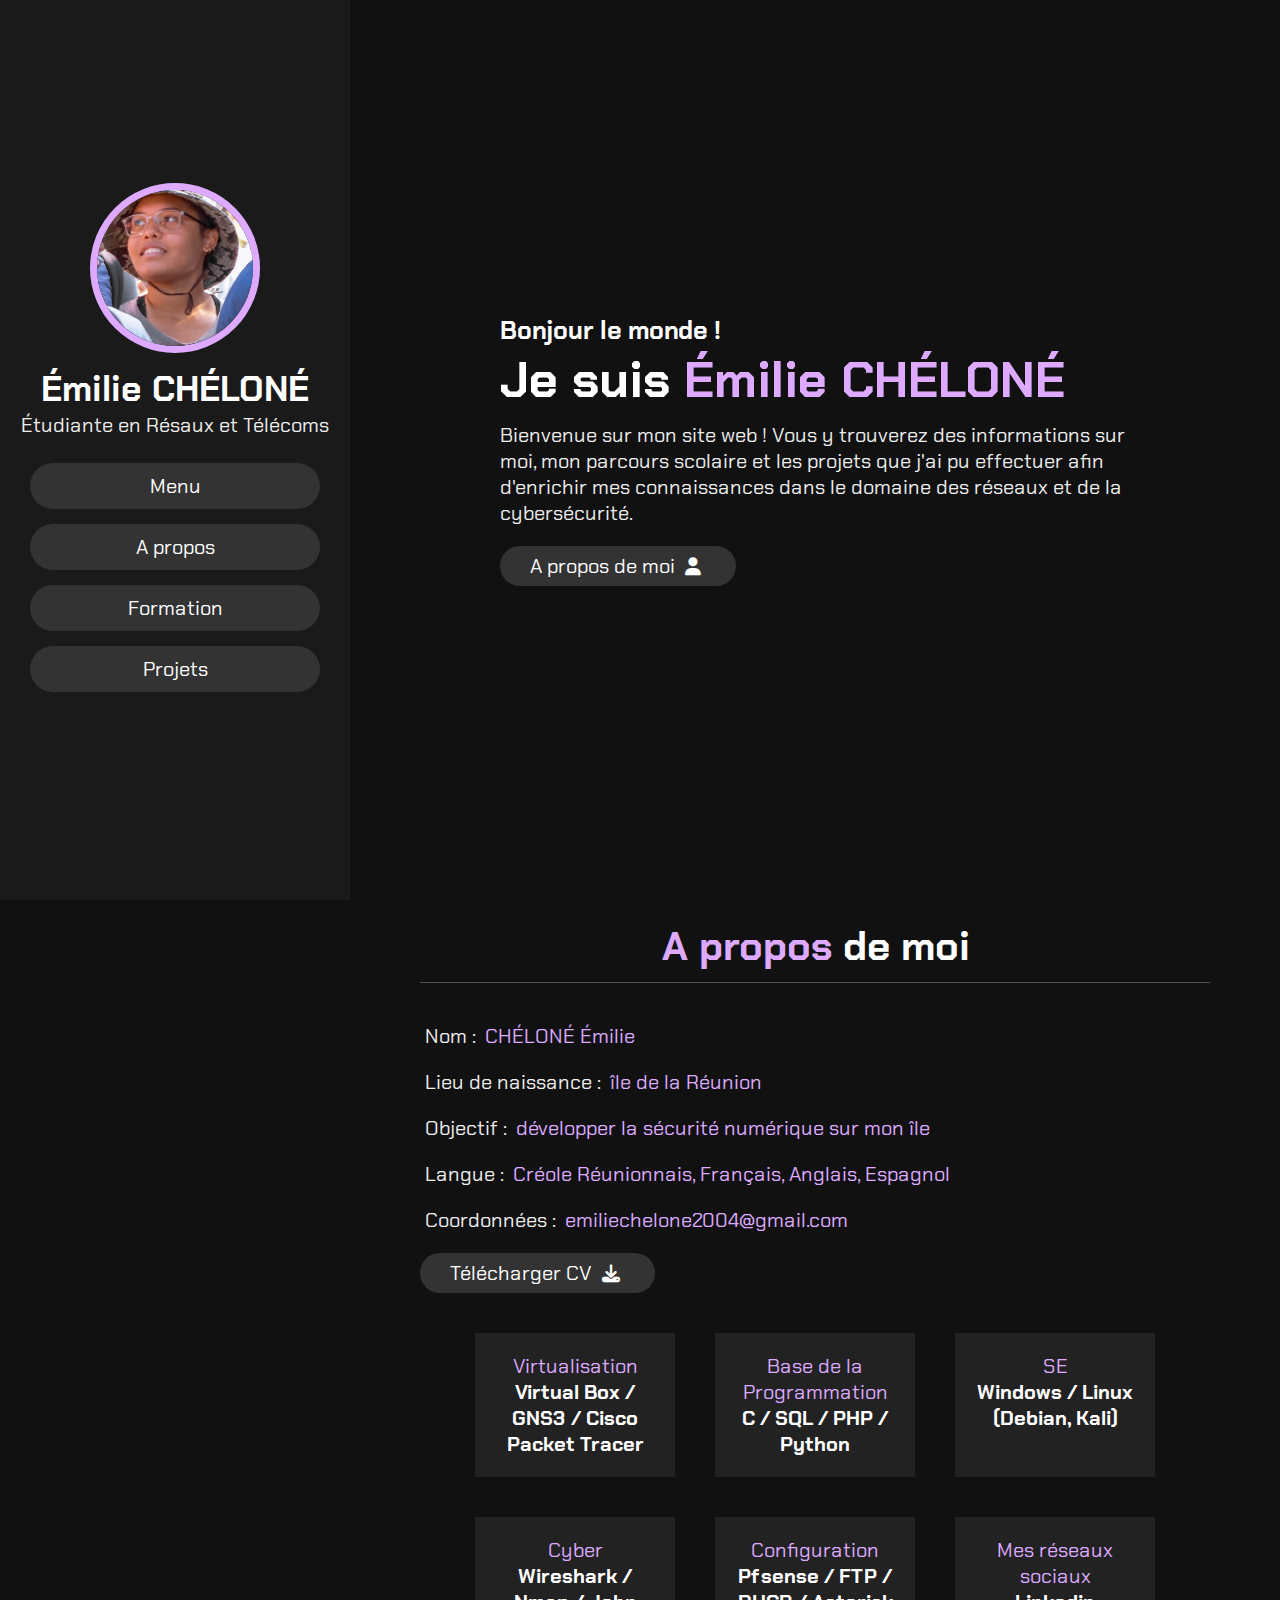
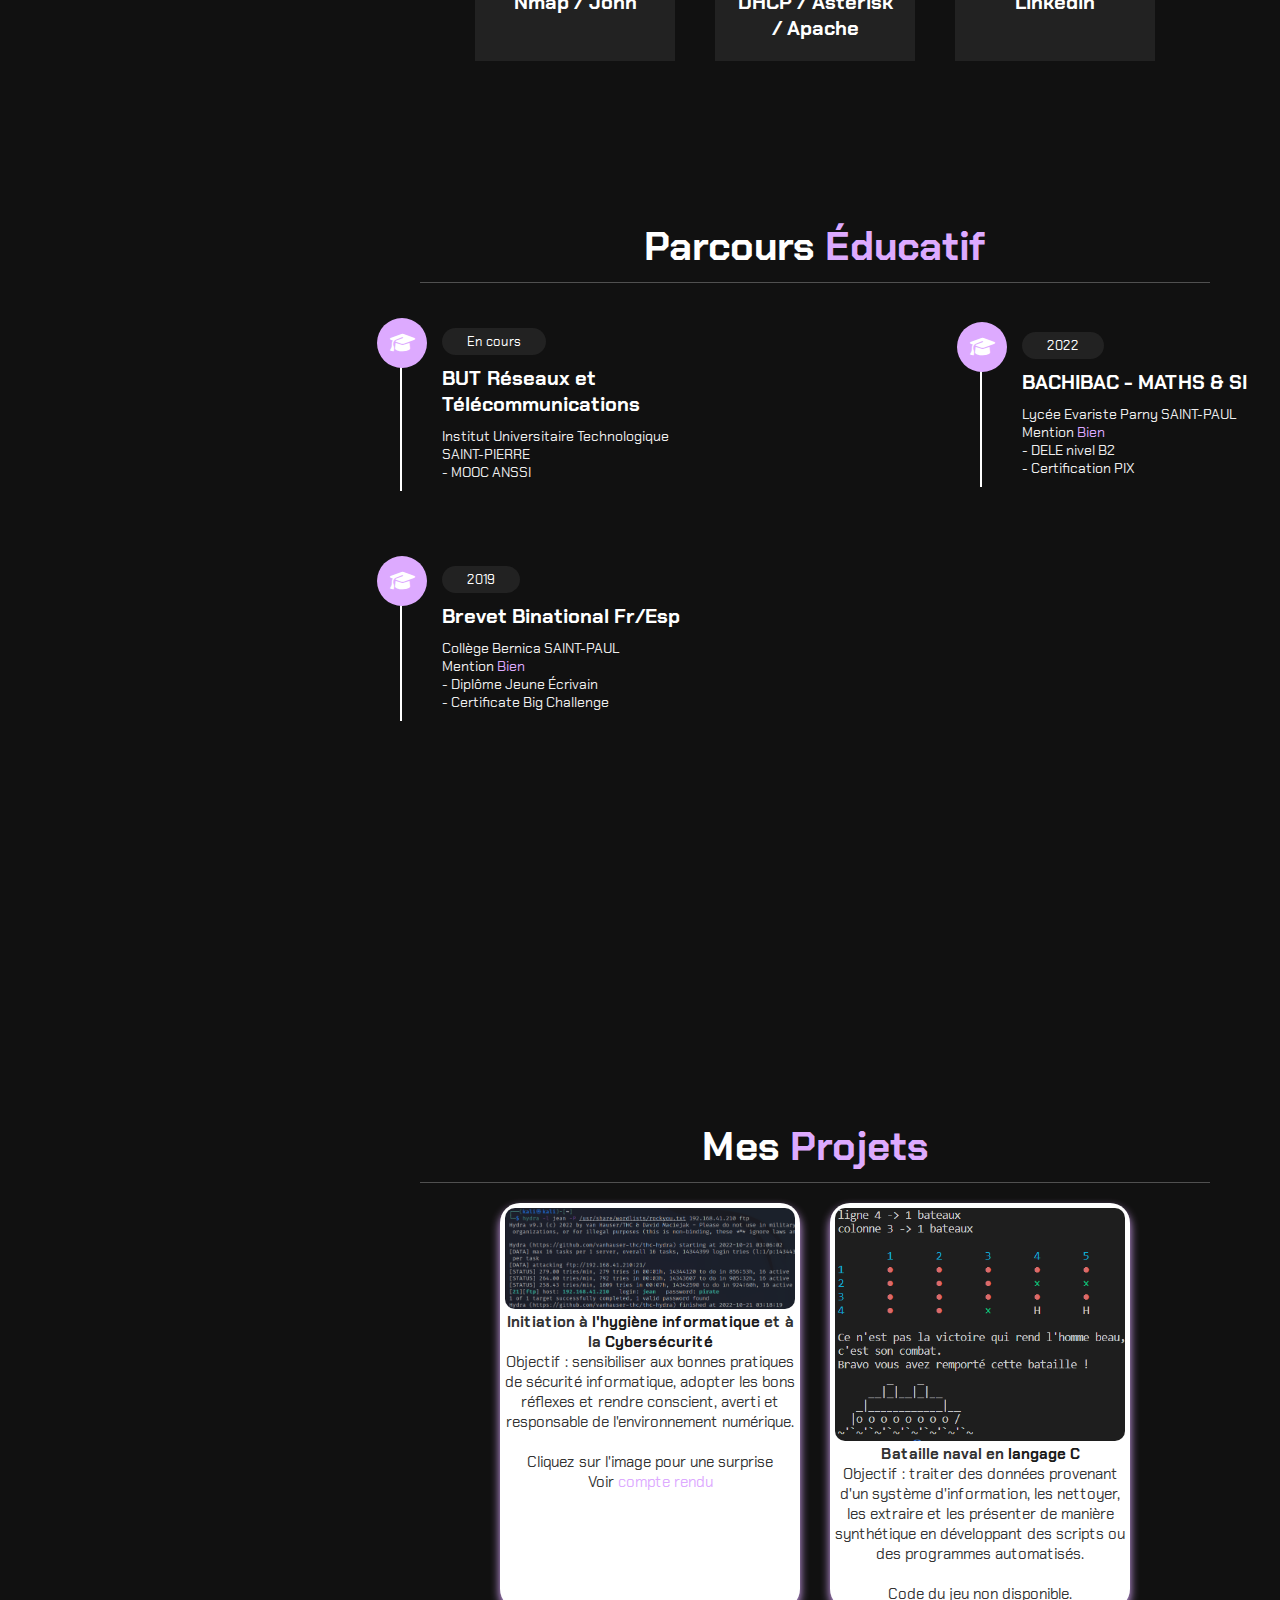
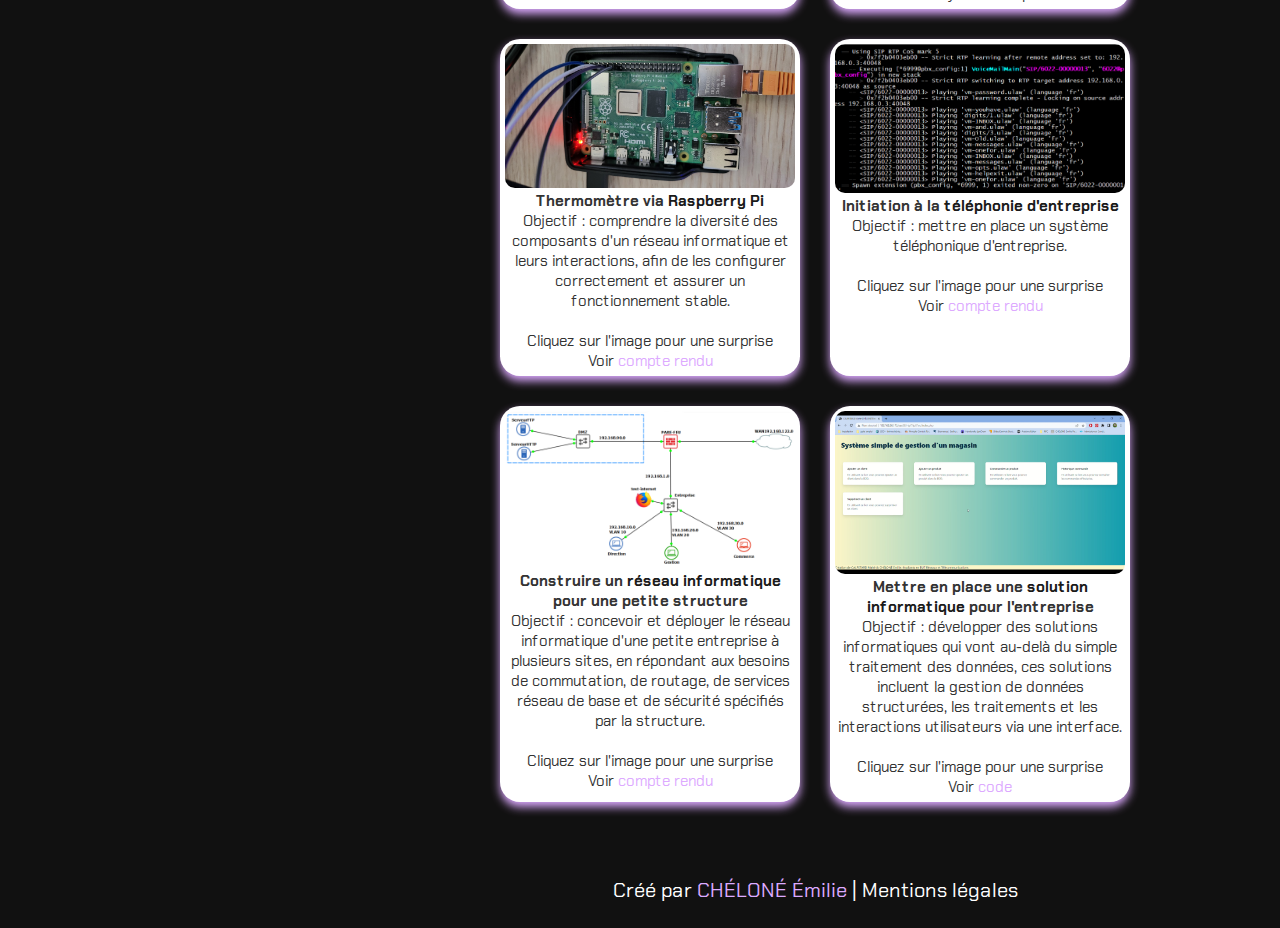
<file: chelone_emilie_awesome-main/index.html>
<!DOCTYPE html>
    <html lang="fr">
    <head>
        <meta charset="UTF-8">
        <meta http-equiv="X-UA-Compatible" content="IE=edge">
        <meta name="viewport" content="width=device-width, initial-scale=1.0">

        <title>CHÉLONÉ Émilie</title>
                
        <!-- feuilles de css -->
        <link rel="stylesheet" href="css/index.css">

        <!-- font awesome cdn link -->
        <link rel="stylesheet" href="https://cdnjs.cloudflare.com/ajax/libs/font-awesome/6.4.0/css/all.min.css">

        <!-- favicon logo -->
        <link rel="apple-touch-icon" sizes="180x180" href="image/favicon_io/apple-touch-icon.png">
        <link rel="icon" type="image/png" sizes="32x32" href="image/favicon_io/favicon-32x32.png">
        <link rel="icon" type="image/png" sizes="16x16" href="image/favicon_io/favicon-16x16.png">
        <link rel="manifest" href="site.webmanifest">
    </head>

    <body>
        <!-- entete -->
        <header class="header">
            <div class="user">
                <img src="image/moi1.jpeg" alt="">
                <h3 class="name">Émilie CHÉLONÉ</h3>
                <p class="post">Étudiante en Résaux et Télécoms</p>
            </div>

            <nav class="navbar">
                <ul>
                    <li><a href="#home">Menu</a></li>
                    <li><a href="#about">A propos</a></li>
                    <li><a href="#education">Formation</a></li>
                    <li><a href="#portfolio">Projets</a></li>
                </ul>
            </nav>
            
        </header>

        <div id="menu" class="fas fa-bars"></div>

        <!-- section home -->
        <section class="home" id="home">
            <h3>Bonjour le monde !</h3>
            <h1>Je suis <span>Émilie CHÉLONÉ</span></h1>
            <p>Bienvenue sur mon site web ! Vous y trouverez des informations sur moi, mon parcours scolaire et les projets que j'ai pu effectuer
                afin d'enrichir mes connaissances dans le domaine des réseaux et de la cybersécurité.
            </p>
            <a href="#about"><button class="btn">A propos de moi <i class="fas fa-user"></i></button></a>
        </section>

        <!-- section about -->
        <section class="about" id="about">
            <h1 class="heading"><span>A propos</span> de moi</h1>
            <div class="row">

                <div class="info">
                    <h3><span>Nom : </span>CHÉLONÉ Émilie</h3>
                    <h3><span>Lieu de naissance : </span>île de la Réunion</h3>
                    <h3><span>Objectif : </span>développer la sécurité numérique sur mon île</h3>
                    <h3><span>Langue : </span>Créole Réunionnais, Français, Anglais, Espagnol</h3>
                    <h3><span>Coordonnées : </span>emiliechelone2004@gmail.com</h3>
                    <a href="CV_emilie _chelone.pdf"><button class="btn">Télécharger CV <i class="fas fa-download"></i></button></a>
                </div>


                <div class="counter">

                    <div class="box">
                        <span>Virtualisation</span>
                        <h2>Virtual Box / GNS3 / Cisco Packet Tracer</h2>
                    </div>

                    <div class="box">
                        <span>Base de la Programmation</span>
                        <h2>C / SQL / PHP / Python</h2>
                    </div>

                    <div class="box">
                        <span>SE</span>
                        <h2>Windows / Linux (Debian, Kali)</h2>
                    </div>

                    <div class="box">
                        <span>Cyber</span>
                        <h2>Wireshark / Nmap / John</h2>
                    </div>

                    <div class="box">
                        <span>Configuration</span>
                        <h2>Pfsense / FTP / DHCP / Asterisk / Apache</h2>
                    </div>

                    <div class="box">
                        <span>Mes réseaux sociaux</span>
                        <h2><a href="https://www.linkedin.com/in/%C3%A9milie-c-56196a265?lipi=urn%3Ali%3Apage%3Ad_flagship3_profile_view_base_contact_details%3BAoNQKAZpTECjDjfptsGFfw%3D%3D" target="_blank" rel="">Linkedin</a></h2>
                    </div>
                     
                </div>

            </div>
        </section>

        <!-- section education -->
        <section class="education" id="education">
            <h1 class="heading">Parcours <span>Éducatif</span></h1>

            <div class="box-container">

                <div class="box">
                    <i class="fas fa-graduation-cap"></i>
                    <span>En cours</span>
                    <h3>BUT Réseaux et Télécommunications</h3>
                    <p>Institut Universitaire Technologique SAINT-PIERRE
                    <br>- MOOC ANSSI
                    </p>
                </div>

                <div class="box">
                    <i class="fas fa-graduation-cap"></i>
                    <span>2022</span>
                    <h3>BACHIBAC - MATHS & SI</h3>
                    <p>Lycée Evariste Parny SAINT-PAUL
                    <br>Mention <span2>Bien</span2>
                    <br>- DELE nivel B2
                    <br>- Certification PIX
                    </p>
                </div>

                <div class="box">
                    <i class="fas fa-graduation-cap"></i>
                    <span>2019</span>
                    <h3>Brevet Binational Fr/Esp</h3>
                    <p>Collège Bernica SAINT-PAUL
                    <br>Mention <span2>Bien</span2>
                    <br>- Diplôme Jeune Écrivain
                    <br>- Certificate Big Challenge
                    </p>
                </div>

            </div>

        </section>

        <!-- portfolio-->
        <section class="portfolio" id="portfolio">
            <h1 class="heading">Mes <span>Projets</span></h1>

            <div class="box-container">

                <div class="box" data-name="p-1">
                    <a href="projet/SAE101_PROJET.pdf" target="_blank"><img src="image/projet/cyber1.png" alt=""></a>
                    <h3>Initiation à <span>l'hygiène informatique</span> et à la <span>Cybersécurité</span></h3>
                    <div class="CR">Objectif : sensibiliser aux bonnes pratiques de sécurité informatique, adopter les bons réflexes et rendre conscient, 
                        averti et responsable de l'environnement numérique.
                        <br><br>Cliquez sur l'image pour une surprise<br>Voir <a href="projet/SAE101_TP1.pdf">compte rendu</a></div>

                </div>

                <div class="box" data-name="p-2">
                    <img src="image/projet/bn2.png" alt="">
                    <h3>Bataille naval en <span>langage C</span></h3>
                    <div class="CR">Objectif :  traiter des données provenant d'un système d'information, les nettoyer, les extraire 
                        et les présenter de manière synthétique en développant des scripts ou des programmes automatisés.
                        <br><br>Code du jeu non disponible.</div>
                </div>

                <div class="box" data-name="p-3">
                    <a href="projet/SAE102_PROJET.pdf" target="_blank"><img src="image/projet/raspi2.jpg" alt=""></a>
                    <h3>Thermomètre via <span>Raspberry Pi</span></h3>
                    <div class="CR"> Objectif :  comprendre la diversité des composants d'un réseau informatique et leurs interactions,
                         afin de les configurer correctement et assurer un fonctionnement stable.
                         <br><br>Cliquez sur l'image pour une surprise<br>Voir <a href="projet/SAE102_CR.pdf">compte rendu</a></div>
                </div>

                <div class="box" data-name="p-4">
                     <a href="image/projet/asterisk1.mp4" target="_blank"><img src="image/projet/r204.png" alt=""></a>
                    <h3>Initiation à la <span>téléphonie d'entreprise</span></h3>
                    <div class="CR">Objectif : mettre en place un système téléphonique d'entreprise.
                        <br><br>Cliquez sur l'image pour une surprise<br>Voir <a href="projet/R204.pdf">compte rendu</a></div>
                </div>

                <div class="box" data-name="p-5">
                    <a href="projet/SAE201.pdf" target="_blank"><img src="image/projet/sae201.png" alt=""></a>
                    <h3>Construire un <span>réseau informatique</span> pour une petite structure</h3>
                    <div class="CR">Objectif :  concevoir et déployer le réseau informatique d'une petite entreprise à plusieurs sites, 
                        en répondant aux besoins de commutation, de routage, de services réseau de base et de sécurité spécifiés par la structure.
                        <br><br>Cliquez sur l'image pour une surprise<br>Voir <a href="projet/SAE201_CR.pdf">compte rendu</a></div>
                </div>

                <div class="box" data-name="p-6">
                    <a href="https://youtu.be/mlu0PTJ0pQE" target="_blank"><img src="image/projet/sae203.png" alt=""></a>
                    <h3>Mettre en place une <span>solution informatique</span> pour l'entreprise</h3>
                    <div class="CR">Objectif : développer des solutions informatiques qui vont au-delà du simple traitement des données,
                        ces solutions incluent la gestion de données structurées, les traitements et les interactions utilisateurs via une interface.
                        <br><br>Cliquez sur l'image pour une surprise<br>Voir <a href="https://github.com/emiemi04/sae203.git">code</a>
                </div>
            </div>

        </section>

        <!-- scroll to the top-->
        <a href="#" class="top">
            <img src="image/favicon_io/favicon-32x32.png" alt="">
        </a>

        <footer>
            Créé par <span>CHÉLONÉ Émilie</span> | <a href="mentions.html">Mentions légales</a>
        </footer>

        <!-- jquery via cdn -->
        <script src="https://cdnjs.cloudflare.com/ajax/libs/jquery/3.7.0/jquery.min.js"></script>

        <!-- feuille de js -->
        <script src="main.js"></script>
    </body>
</html>
</file>
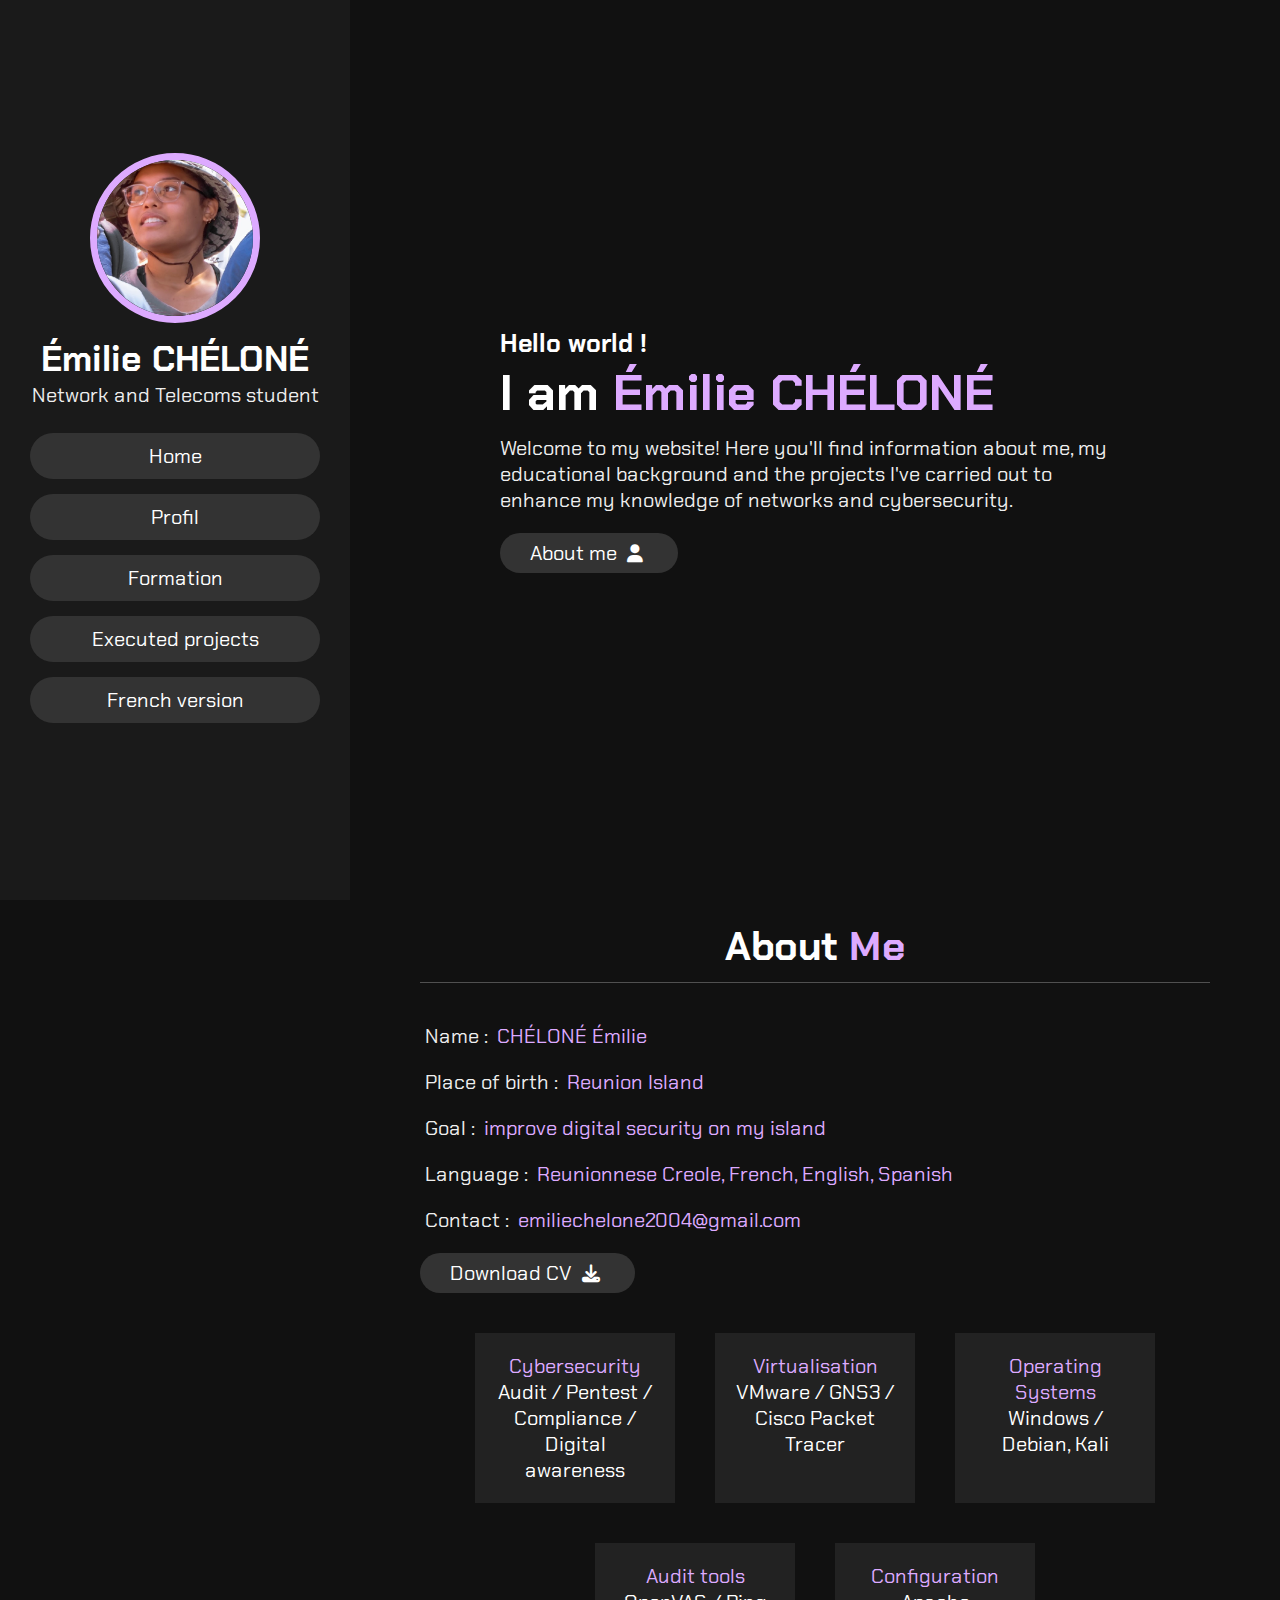
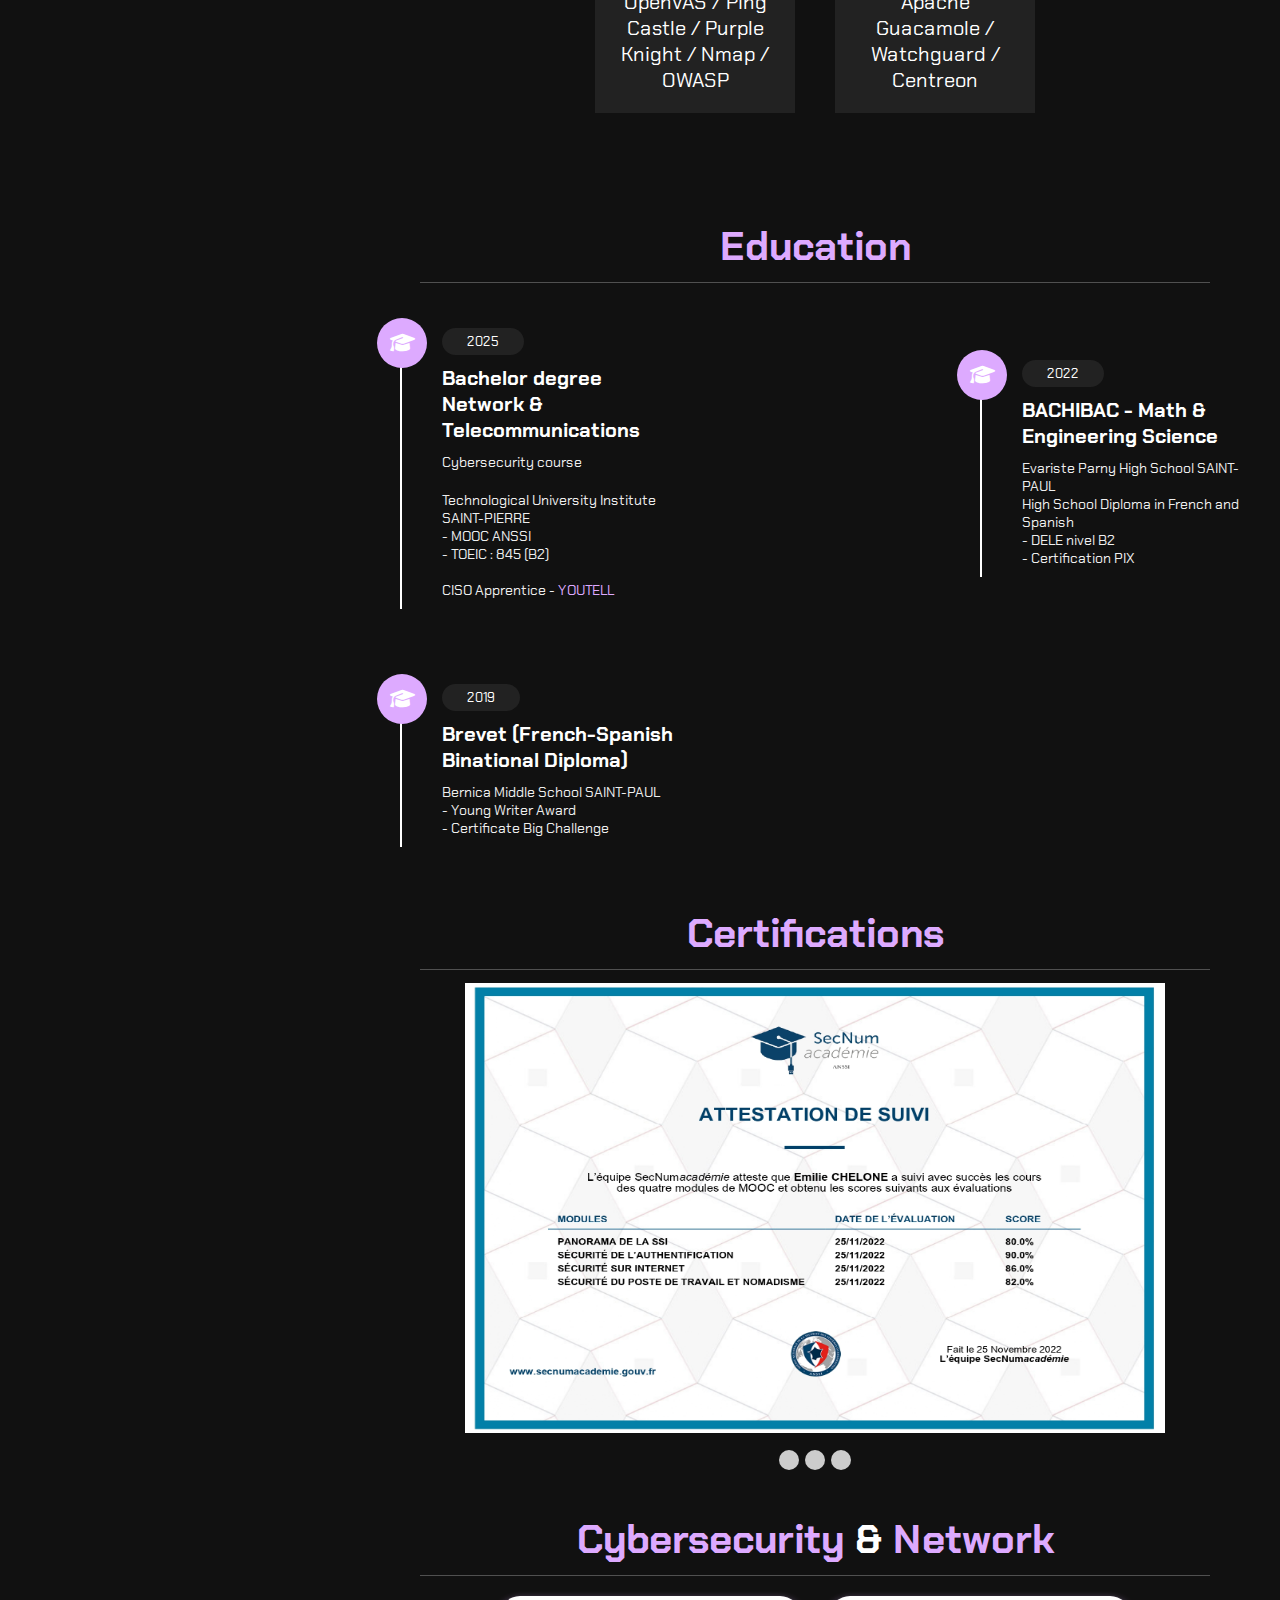
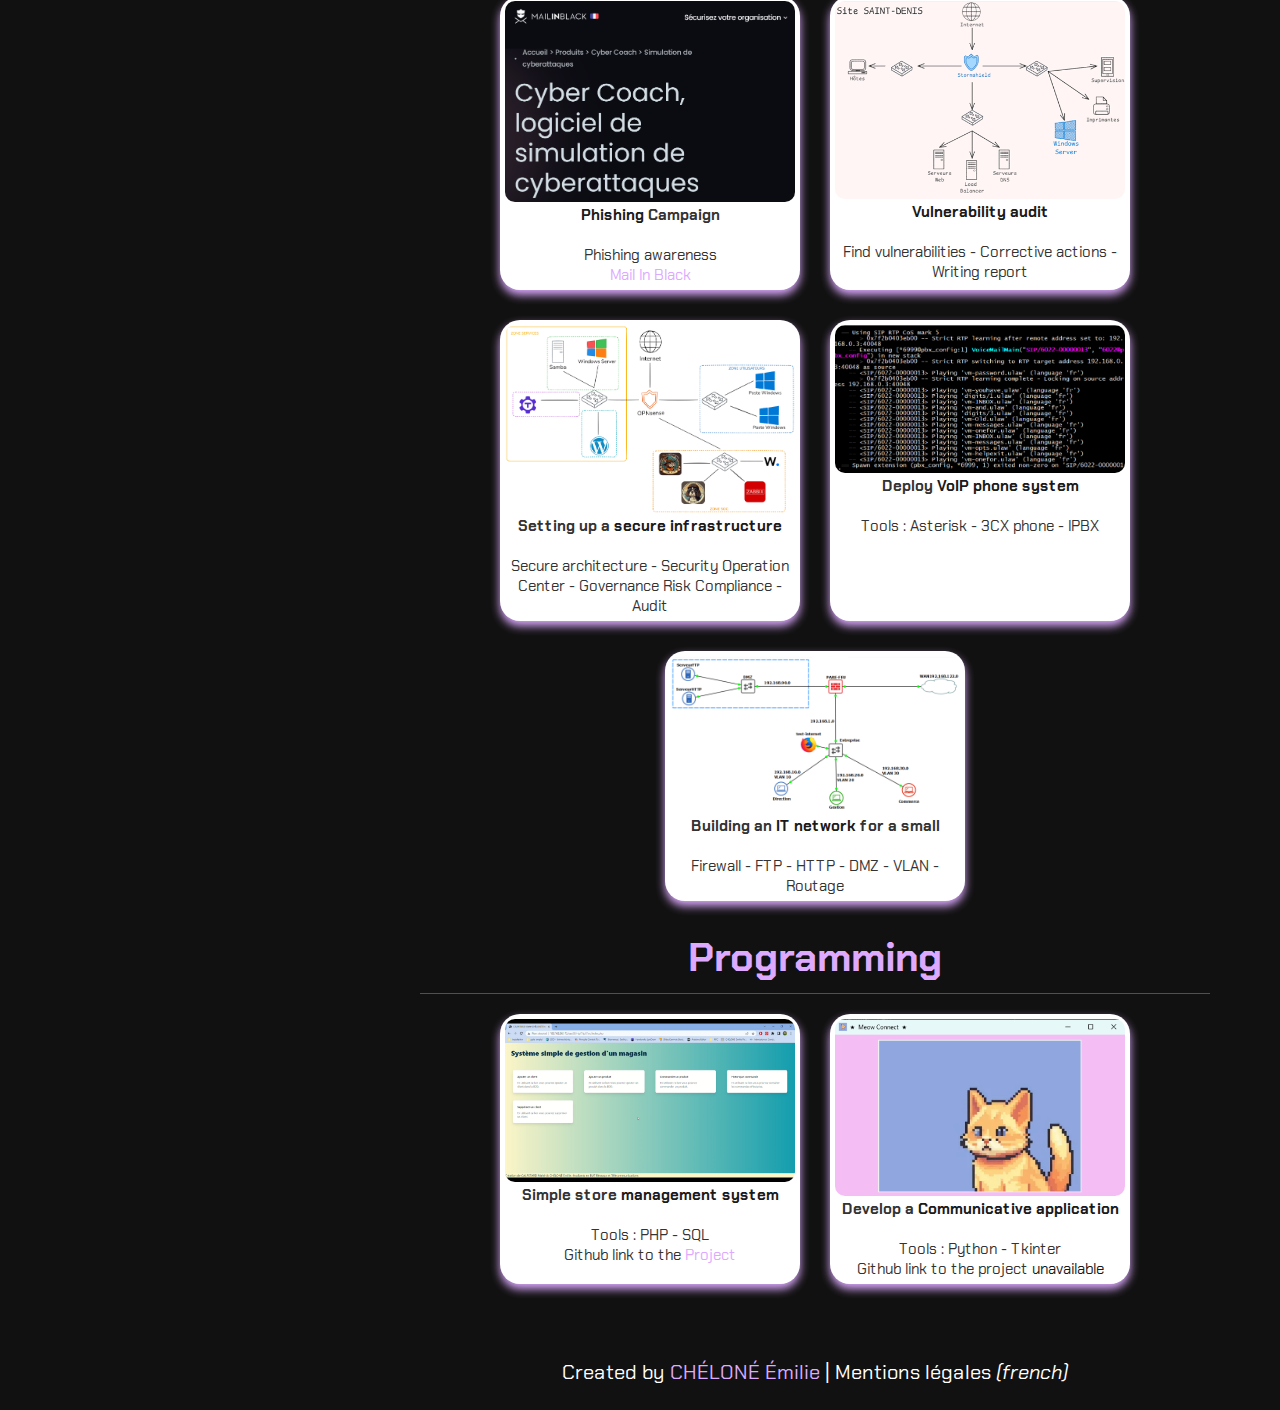
<file: index_eng.html>
<!DOCTYPE html>
    <html lang="fr">
    <head>
        <meta charset="UTF-8">
        <meta http-equiv="X-UA-Compatible" content="IE=edge">
        <meta name="viewport" content="width=device-width, initial-scale=1.0">

        <title>CHÉLONÉ Émilie</title>
                
        <!-- feuilles de css -->
        <link id="theme-style" rel="stylesheet" href="css/index.css">

        <!-- font awesome cdn link -->
        <link rel="stylesheet" href="https://cdnjs.cloudflare.com/ajax/libs/font-awesome/6.4.0/css/all.min.css">

        <!-- favicon logo -->
        <link rel="apple-touch-icon" sizes="180x180" href="image/favicon_io/apple-touch-icon.png">
        <link rel="icon" type="image/png" sizes="32x32" href="image/favicon_io/favicon-32x32.png">
        <link rel="icon" type="image/png" sizes="16x16" href="image/favicon_io/favicon-16x16.png">
        <link rel="manifest" href="site.webmanifest">
    </head>

    <body>
        <!-- entete -->
        <header class="header">
            <div class="user">
                <img src="image/moi1.jpeg" alt="">
                <h3 class="name">Émilie CHÉLONÉ</h3>
                <p class="post">Network and Telecoms student</p>
            </div>

            <nav class="navbar">
                <ul>
                    <li><a href="#home">Home</a></li>
                    <li><a href="#about">Profil</a></li>
                    <li><a href="#education">Formation</a></li>
                    <li><a href="#portfolio">Executed projects</a></li>
                    <li><a href="index.html">French version</a></li>
                </ul>
            </nav>
            
        </header>

        <div id="menu" class="fas fa-bars"></div>

        <!-- section home -->
        <section class="home" id="home">
            <h3>Hello world !</h3>
            <h1>I am <span>Émilie CHÉLONÉ</span></h1>
            <p>Welcome to my website! Here you'll find information about me, my educational background and the projects I've carried out 
                to enhance my knowledge of networks and cybersecurity.
            </p>
            <a href="#about"><button class="btn">About me <i class="fas fa-user"></i></button></a>
        </section>

        <!-- section about -->
        <section class="about" id="about">
            <h1 class="heading">About <span>Me</span></h1>
            <div class="row">

                <div class="info">
                    <h3><span>Name : </span>CHÉLONÉ Émilie</h3>
                    <h3><span>Place of birth : </span>Reunion Island </h3>
                    <h3><span>Goal : </span>improve digital security on my island</h3>
                    <h3><span>Language : </span>Reunionnese Creole, French, English, Spanish</h3>
                    <h3><span>Contact : </span>emiliechelone2004@gmail.com</h3>
                    <a href="CV_chelone_emilie_eng.pdf" target="_blank"><button class="btn">Download CV <i class="fas fa-download"></i></button></a>
                </div>


                <div class="counter">

                    <div class="box">
                        <span>Cybersecurity</span>
                        <p>Audit / Pentest / Compliance / Digital awareness
                    </div>

                    <div class="box">
                        <span>Virtualisation</span>
                        <p>VMware / GNS3 / Cisco Packet Tracer
                    </div>

                    <div class="box">
                        <span>Operating Systems</span>
                        <p>Windows / Debian, Kali
                    </div>

                    <div class="box">
                        <span>Audit tools</span>
                        <p>OpenVAS / Ping Castle / Purple Knight / Nmap / OWASP
                    </div>

                    <div class="box">
                        <span>Configuration</span>
                        <p>Apache Guacamole / Watchguard / Centreon
                    </div>
                </div>

            </div>
        </section>

        <!-- section education -->
        <section class="education" id="education">
            <h1 class="heading"><span>Education</span></h1>

            <div class="box-container">

                <div class="box">
                    <i class="fas fa-graduation-cap"></i>
                    <span>2025</span>
                    <h3>Bachelor degree Network & Telecommunications</h3>
                    <p>Cybersecurity course</p>
                    <p>Technological University Institute SAINT-PIERRE
                    <br>- MOOC ANSSI
                    <br>- TOEIC : 845 (B2)
                    <br>
                    <br>CISO Apprentice - <a href="https://youtell.re/" target="_blank">YOUTELL</a>
                    </p>
                </div>

                <div class="box">
                    <i class="fas fa-graduation-cap"></i>
                    <span>2022</span>
                    <h3>BACHIBAC - Math & Engineering Science</h3>
                    <p>Evariste Parny High School SAINT-PAUL
                    <br>High School Diploma in French and Spanish
                    <br>- DELE nivel B2
                    <br>- Certification PIX
                    </p>
                </div>

                <div class="box">
                    <i class="fas fa-graduation-cap"></i>
                    <span>2019</span>
                    <h3>Brevet (French-Spanish Binational Diploma)</h3>
                    <p>Bernica Middle School SAINT-PAUL
                    <br>- Young Writer Award
                    <br>- Certificate Big Challenge
                    </p>
                </div>

            </div>

                            <!-- Certification -->
                            <h1 class="heading"><span>Certifications</span></h1>

                            <br>
                            <div class="slider-container">
                                <div class="menu">
                                    <label for="slide-dot-1"></label>
                                    <label for="slide-dot-2"></label>
                                    <label for="slide-dot-3"></label>
                                </div>
        
                                <input class="slide-input" id="slide-dot-1" type="radio" name="slides" checked>
                                <img class="slide-img" src="certifications/Mooc_ANSSI.jpg">
        
                                <input class="slide-input" id="slide-dot-2" type="radio" name="slides">
                                <img class="slide-img" src="certifications/THM-MLDY8AMKHJ.jpg">
        
                                <input class="slide-input" id="slide-dot-3" type="radio" name="slides">
                                <img class="slide-img" src="certifications/diplome jeune ecrivain.jpg">
        
                            </div>
        
                </section>

        </section>

        <!-- portfolio-->
        <section class="portfolio" id="portfolio">
            <!-- Cyber -->
            <h2 class="heading"><span>Cybersecurity</span> & <span>Network</span></h2>
            <div class="box-container">

                <div class="box" data-name="p-1">
                    <img src="image/projet/proj1.png" alt="">
                    <h3><span>Phishing</span> Campaign</h3>
                    <div class="CR">
                        <br>Phishing awareness
                        <br><a href="https://www.mailinblack.com/" target="_blank">Mail In Black</a>
                    </div>
                </div>

                <div class="box" data-name="p-2">
                    <img src="image/projet/proj2.png" alt="">
                    <h3><span>Vulnerability audit</span></h3>
                    <div class="CR">
                        <br>Find vulnerabilities - Corrective actions - Writing report
                    </div>
                </div>

                <div class="box" data-name="p-3">
                    <a href="projet/BLUE WAVE LOGISTIC_ENG.pdf" target="_blank"><img src="image/projet/proj3.png" alt=""></a>
                    <h3>Setting up a<span> secure infrastructure</span></h3>
                    <div class="CR">
                        <br>Secure architecture - Security Operation Center - Governance Risk Compliance - Audit
                    </div>
                </div>

                <!-- Réseau -->
                <div class="box" data-name="p-1">
                    <a href="image/projet/asterisk1.mp4" target="_blank"><img src="image/projet/proj4.png" alt=""></a>
                    <h3>Deploy <span>VoIP phone system</span></h3>
                    <div class="CR">
                        <br>Tools : Asterisk - 3CX phone -  IPBX
                    </div>
                </div>

                <div class="box" data-name="p-2">
                        <a href="https://youtube.com/playlist?list=PL0LvCvFNeA6uNvqagQ0VJa8OlI0_XxELe&si=HeBASVH7BrgzVqXs" target="_blank"><img src="image/projet/proj5.png" alt=""></a>
                        <h3>Building an <span>IT network</span> for a small</h3>
                        <div class="CR">
                            <br>Firewall - FTP - HTTP - DMZ - VLAN - Routage
                        </div>
                </div>
            </div>

             <!-- Programmation -->
                <h2 class="heading"><span>Programming</span></h2>
                <div class="box-container">
                    <div class="box" data-name="p-1">
                        <a href="https://youtu.be/mlu0PTJ0pQE" target="_blank"><img src="image/projet/prog1.png" alt=""></a>
                        <h3>Simple store <span>management system</span></h3>
                        <div class="CR">
                            <br>Tools : PHP - SQL
                            <br>Github link to the <a href="https://github.com/emiemi04/sae203/tree/master" target="_blank">Project</a>
                        </div>
                     </div>
            
                     <div class="box" data-name="p-2">
                        <a href="projet/Meow connect_ENG.pdf" target="_blank"><img src="image/projet/prog2.png" alt=""></a>
                        <h3>Develop a <span>Communicative application</span></h3>
                        <div class="CR">
                            <br>Tools : Python - Tkinter
                            <br>Github link to the project <span>unavailable</span>
                        </div>
                    </div>
                </div>

        </section>

        <!-- scroll to the top-->
        <a href="#" class="top">
            <img src="image/favicon_io/favicon-32x32.png" alt="">
        </a>

        <footer>
            Created by <span>CHÉLONÉ Émilie</span> | <a href="mentions.html">Mentions légales <i>(french)</i></a>
        </footer>

        <!-- jquery via cdn -->
        <script src="https://cdnjs.cloudflare.com/ajax/libs/jquery/3.7.0/jquery.min.js"></script>
        
        <!-- feuille de js -->
        <script src="main.js"></script>
    </body>
</html>
</file>
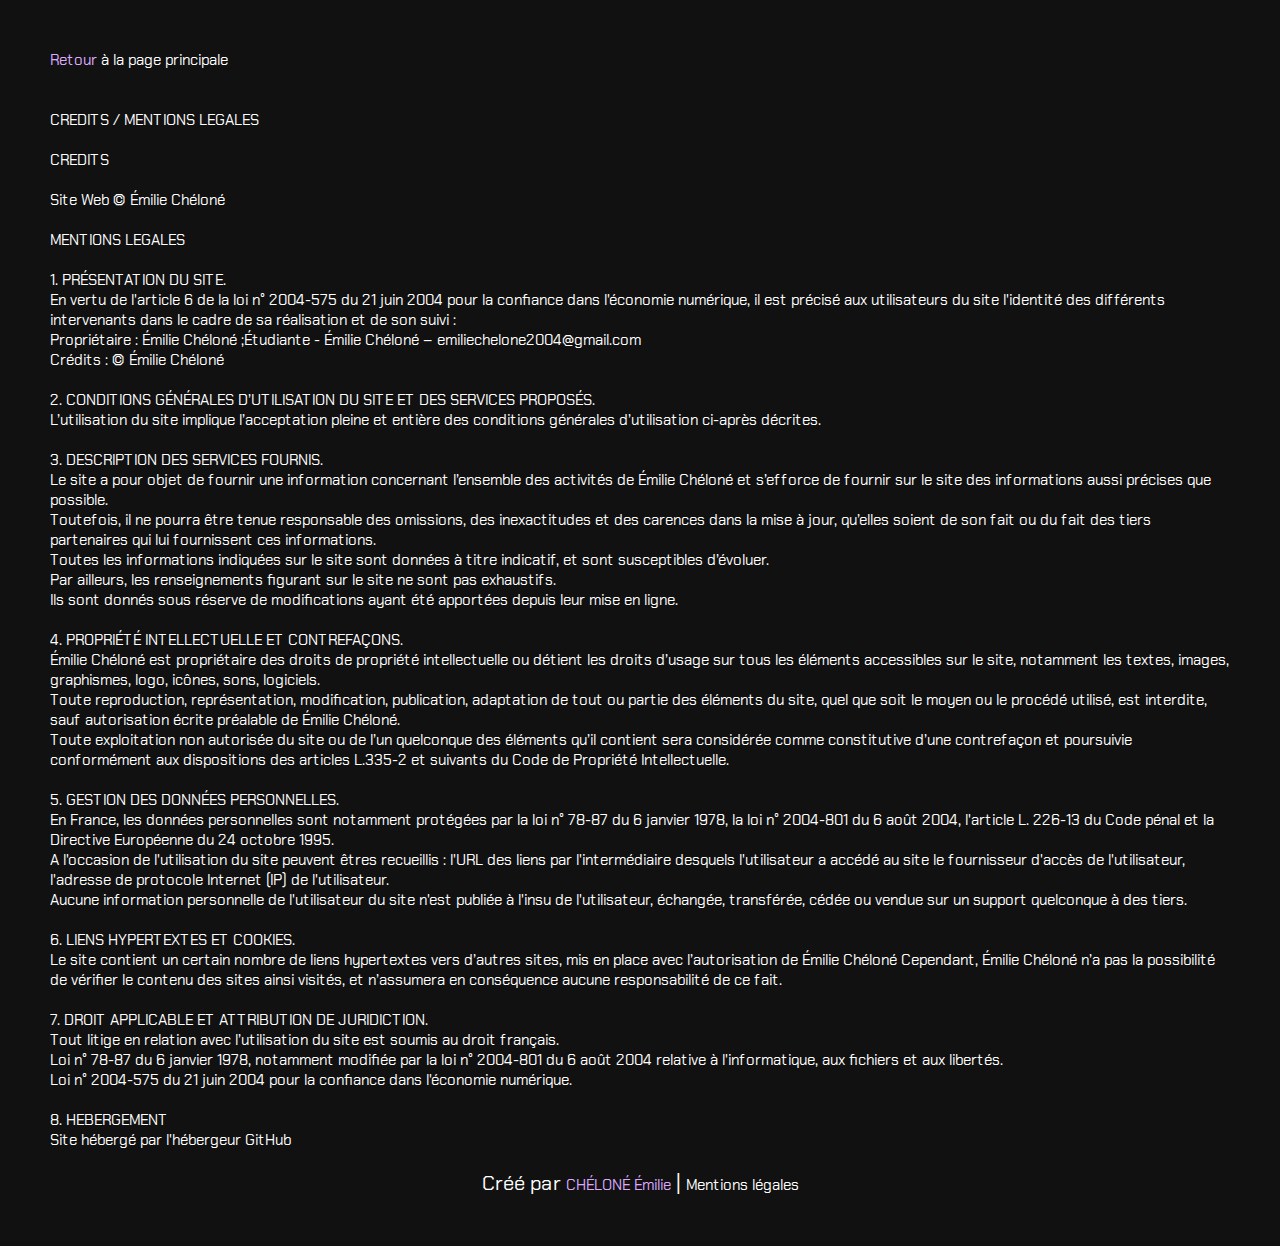
<file: mentions.html>
<!DOCTYPE html>
    <html lang="fr">
    <head>
        <meta charset="UTF-8">
        <meta http-equiv="X-UA-Compatible" content="IE=edge">
        <meta name="viewport" content="width=device-width, initial-scale=1.0">

        <title>CHÉLONÉ Émilie</title>
                
        <!-- feuilles de css -->
        <link rel="stylesheet" href="css/mentions.css">

        <!-- font awesome cdn link -->
        <link rel="stylesheet" href="https://cdnjs.cloudflare.com/ajax/libs/font-awesome/6.4.0/css/all.min.css">

        <!-- favicon logo -->
        <link rel="apple-touch-icon" sizes="180x180" href="image/favicon_io/apple-touch-icon.png">
        <link rel="icon" type="image/png" sizes="32x32" href="image/favicon_io/favicon-32x32.png">
        <link rel="icon" type="image/png" sizes="16x16" href="image/favicon_io/favicon-16x16.png">
        <link rel="manifest" href="site.webmanifest">
    </head>

    <body>
        <a href="index.html"><span>Retour</span> à la page principale</a>
        <br>
        <br>
            <br>CREDITS / MENTIONS LEGALES
            <br>
            <br>CREDITS 
            <br>
            <br>Site Web © Émilie Chéloné
            <br>
            <br> MENTIONS LEGALES
            <br>
            <br> 1. PRÉSENTATION DU SITE. 
            <br> En vertu de l'article 6 de la loi n° 2004-575 du 21 juin 2004 pour la confiance dans l'économie numérique, il est précisé aux utilisateurs du site l'identité des différents intervenants dans le cadre de sa réalisation et de son suivi : 
            <br> Propriétaire : Émilie Chéloné ;Étudiante - Émilie Chéloné – emiliechelone2004@gmail.com
            <br>Crédits : © Émilie Chéloné
            <br>
            <br>2. CONDITIONS GÉNÉRALES D’UTILISATION DU SITE ET DES SERVICES PROPOSÉS. 
            <br>L’utilisation du site implique l’acceptation pleine et entière des conditions générales d’utilisation ci-après décrites.            
            <br>
            <br>3. DESCRIPTION DES SERVICES FOURNIS. 
            <br>Le site a pour objet de fournir une information concernant l’ensemble des activités de Émilie Chéloné et s’efforce de fournir sur le site des informations aussi précises que possible. 
            <br>Toutefois, il ne pourra être tenue responsable des omissions, des inexactitudes et des carences dans la mise à jour, qu’elles soient de son fait ou du fait des tiers partenaires qui lui fournissent ces informations. 
            <br>Toutes les informations indiquées sur le site sont données à titre indicatif, et sont susceptibles d’évoluer. 
            <br>Par ailleurs, les renseignements figurant sur le site ne sont pas exhaustifs. 
            <br>Ils sont donnés sous réserve de modifications ayant été apportées depuis leur mise en ligne. 
            <br>
            <br>4. PROPRIÉTÉ INTELLECTUELLE ET CONTREFAÇONS. 
            <br>Émilie Chéloné est propriétaire des droits de propriété intellectuelle ou détient les droits d’usage sur tous les éléments accessibles sur le site, notamment les textes, images, graphismes, logo, icônes, sons, logiciels. 
            <br>Toute reproduction, représentation, modification, publication, adaptation de tout ou partie des éléments du site, quel que soit le moyen ou le procédé utilisé, est interdite, sauf autorisation écrite préalable de Émilie Chéloné.
            <br>Toute exploitation non autorisée du site ou de l’un quelconque des éléments qu’il contient sera considérée comme constitutive d’une contrefaçon et poursuivie conformément aux dispositions des articles L.335-2 et suivants du Code de Propriété Intellectuelle. 
            <br>
            <br>5. GESTION DES DONNÉES PERSONNELLES. 
            <br>En France, les données personnelles sont notamment protégées par la loi n° 78-87 du 6 janvier 1978, la loi n° 2004-801 du 6 août 2004, l'article L. 226-13 du Code pénal et la Directive Européenne du 24 octobre 1995. 
            <br>A l'occasion de l'utilisation du site peuvent êtres recueillis : l'URL des liens par l'intermédiaire desquels l'utilisateur a accédé au site le fournisseur d'accès de l'utilisateur, l'adresse de protocole Internet (IP) de l'utilisateur. 
            <br>Aucune information personnelle de l'utilisateur du site n'est publiée à l'insu de l'utilisateur, échangée, transférée, cédée ou vendue sur un support quelconque à des tiers. 
            <br>
            <br>6. LIENS HYPERTEXTES ET COOKIES. 
            <br> Le site contient un certain nombre de liens hypertextes vers d’autres sites, mis en place avec l’autorisation de Émilie Chéloné Cependant, Émilie Chéloné n’a pas la possibilité de vérifier le contenu des sites ainsi visités, et n’assumera en conséquence aucune responsabilité de ce fait. 
            <br>
            <br>7. DROIT APPLICABLE ET ATTRIBUTION DE JURIDICTION. 
            <br>Tout litige en relation avec l’utilisation du site est soumis au droit français. 
            <br>Loi n° 78-87 du 6 janvier 1978, notamment modifiée par la loi n° 2004-801 du 6 août 2004 relative à l'informatique, aux fichiers et aux libertés. 
            <br>Loi n° 2004-575 du 21 juin 2004 pour la confiance dans l'économie numérique. 
            <br>
            <br>8. HEBERGEMENT
            <br>Site hébergé par l'hébergeur <a href="https://github.com/">GitHub</a>

        <!-- scroll to the top-->
        <a href="#" class="top">
            <img src="image/favicon_io/favicon-32x32.png" alt="">
        </a>

        <footer>
            Créé par <span>CHÉLONÉ Émilie</span> | <a href="mentions.html">Mentions légales</a>
        </footer>

        <!-- jquery via cdn -->
        <script src="https://cdnjs.cloudflare.com/ajax/libs/jquery/3.7.0/jquery.min.js"></script>

        <!-- feuille de js -->
        <script src="main.js"></script>
    </body>
</html>
</file>
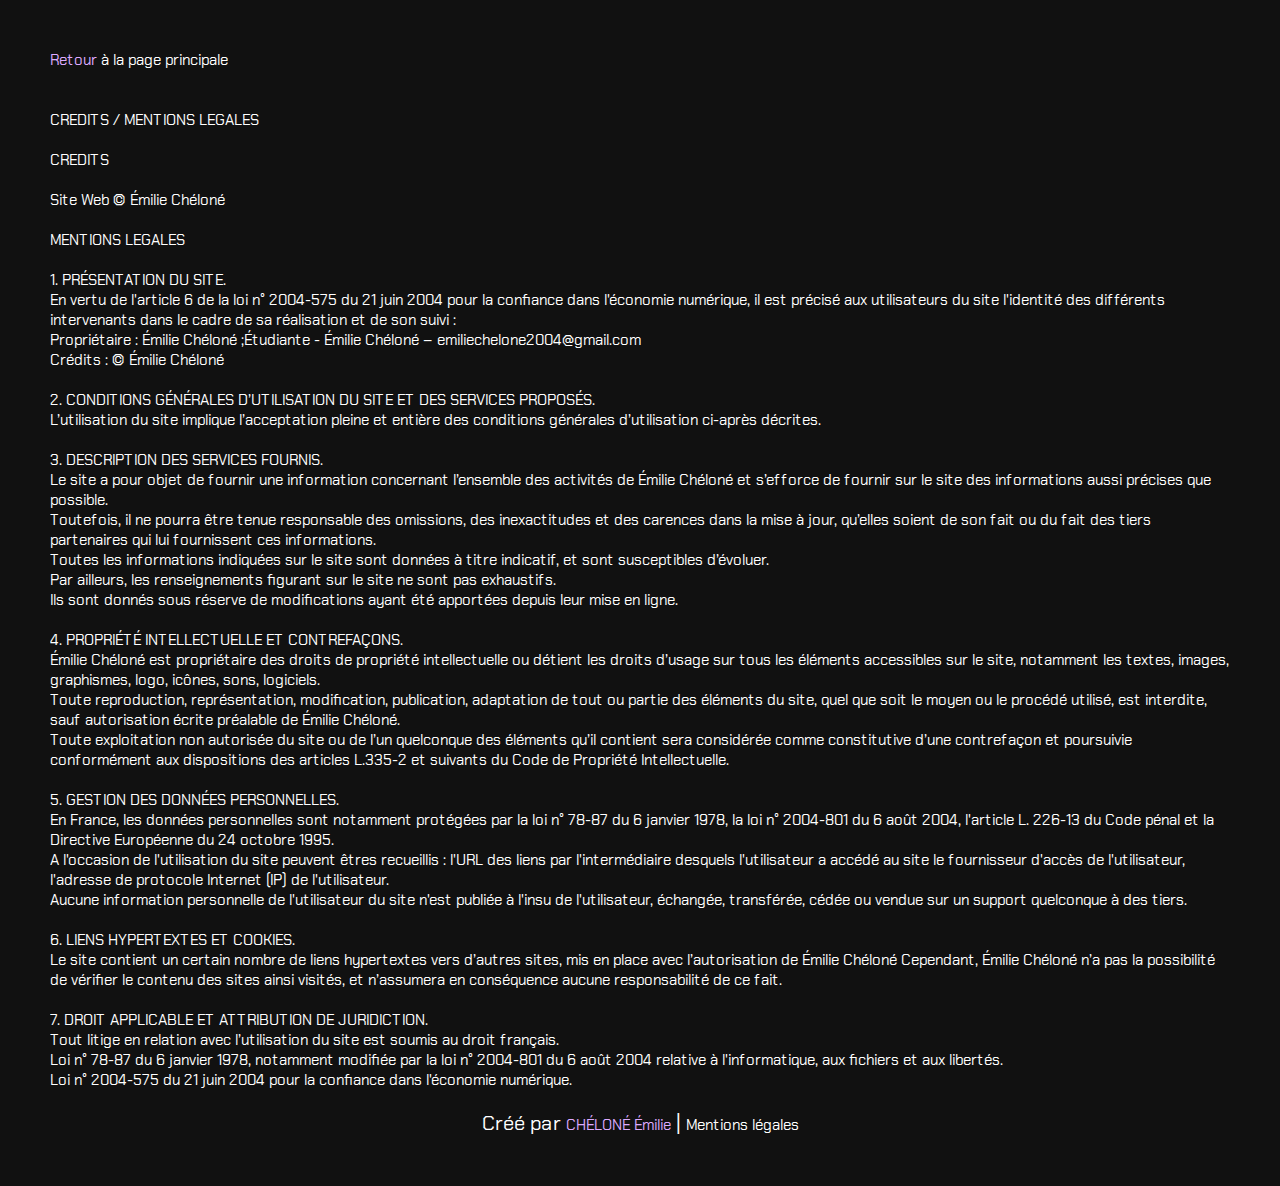
<file: chelone_emilie_awesome-main/mentions.html>
<!DOCTYPE html>
    <html lang="fr">
    <head>
        <meta charset="UTF-8">
        <meta http-equiv="X-UA-Compatible" content="IE=edge">
        <meta name="viewport" content="width=device-width, initial-scale=1.0">

        <title>CHÉLONÉ Émilie</title>
                
        <!-- feuilles de css -->
        <link rel="stylesheet" href="css/mentions.css">

        <!-- font awesome cdn link -->
        <link rel="stylesheet" href="https://cdnjs.cloudflare.com/ajax/libs/font-awesome/6.4.0/css/all.min.css">

        <!-- favicon logo -->
        <link rel="apple-touch-icon" sizes="180x180" href="image/favicon_io/apple-touch-icon.png">
        <link rel="icon" type="image/png" sizes="32x32" href="image/favicon_io/favicon-32x32.png">
        <link rel="icon" type="image/png" sizes="16x16" href="image/favicon_io/favicon-16x16.png">
        <link rel="manifest" href="site.webmanifest">
    </head>

    <body>
        <a href="index.html"><span>Retour</span> à la page principale</a>
        <br>
        <br>
            <br>CREDITS / MENTIONS LEGALES
            <br>
            <br>CREDITS 
            <br>
            <br>Site Web © Émilie Chéloné
            <br>
            <br> MENTIONS LEGALES
            <br>
            <br> 1. PRÉSENTATION DU SITE. 
            <br> En vertu de l'article 6 de la loi n° 2004-575 du 21 juin 2004 pour la confiance dans l'économie numérique, il est précisé aux utilisateurs du site l'identité des différents intervenants dans le cadre de sa réalisation et de son suivi : 
            <br> Propriétaire : Émilie Chéloné ;Étudiante - Émilie Chéloné – emiliechelone2004@gmail.com
            <br>Crédits : © Émilie Chéloné
            <br>
            <br>2. CONDITIONS GÉNÉRALES D’UTILISATION DU SITE ET DES SERVICES PROPOSÉS. 
            <br>L’utilisation du site implique l’acceptation pleine et entière des conditions générales d’utilisation ci-après décrites.            
            <br>
            <br>3. DESCRIPTION DES SERVICES FOURNIS. 
            <br>Le site a pour objet de fournir une information concernant l’ensemble des activités de Émilie Chéloné et s’efforce de fournir sur le site des informations aussi précises que possible. 
            <br>Toutefois, il ne pourra être tenue responsable des omissions, des inexactitudes et des carences dans la mise à jour, qu’elles soient de son fait ou du fait des tiers partenaires qui lui fournissent ces informations. 
            <br>Toutes les informations indiquées sur le site sont données à titre indicatif, et sont susceptibles d’évoluer. 
            <br>Par ailleurs, les renseignements figurant sur le site ne sont pas exhaustifs. 
            <br>Ils sont donnés sous réserve de modifications ayant été apportées depuis leur mise en ligne. 
            <br>
            <br>4. PROPRIÉTÉ INTELLECTUELLE ET CONTREFAÇONS. 
            <br>Émilie Chéloné est propriétaire des droits de propriété intellectuelle ou détient les droits d’usage sur tous les éléments accessibles sur le site, notamment les textes, images, graphismes, logo, icônes, sons, logiciels. 
            <br>Toute reproduction, représentation, modification, publication, adaptation de tout ou partie des éléments du site, quel que soit le moyen ou le procédé utilisé, est interdite, sauf autorisation écrite préalable de Émilie Chéloné.
            <br>Toute exploitation non autorisée du site ou de l’un quelconque des éléments qu’il contient sera considérée comme constitutive d’une contrefaçon et poursuivie conformément aux dispositions des articles L.335-2 et suivants du Code de Propriété Intellectuelle. 
            <br>
            <br>5. GESTION DES DONNÉES PERSONNELLES. 
            <br>En France, les données personnelles sont notamment protégées par la loi n° 78-87 du 6 janvier 1978, la loi n° 2004-801 du 6 août 2004, l'article L. 226-13 du Code pénal et la Directive Européenne du 24 octobre 1995. 
            <br>A l'occasion de l'utilisation du site peuvent êtres recueillis : l'URL des liens par l'intermédiaire desquels l'utilisateur a accédé au site le fournisseur d'accès de l'utilisateur, l'adresse de protocole Internet (IP) de l'utilisateur. 
            <br>Aucune information personnelle de l'utilisateur du site n'est publiée à l'insu de l'utilisateur, échangée, transférée, cédée ou vendue sur un support quelconque à des tiers. 
            <br>
            <br>6. LIENS HYPERTEXTES ET COOKIES. 
            <br> Le site contient un certain nombre de liens hypertextes vers d’autres sites, mis en place avec l’autorisation de Émilie Chéloné Cependant, Émilie Chéloné n’a pas la possibilité de vérifier le contenu des sites ainsi visités, et n’assumera en conséquence aucune responsabilité de ce fait. 
            <br>
            <br>7. DROIT APPLICABLE ET ATTRIBUTION DE JURIDICTION. 
            <br>Tout litige en relation avec l’utilisation du site est soumis au droit français. 
            <br>Loi n° 78-87 du 6 janvier 1978, notamment modifiée par la loi n° 2004-801 du 6 août 2004 relative à l'informatique, aux fichiers et aux libertés. 
            <br>Loi n° 2004-575 du 21 juin 2004 pour la confiance dans l'économie numérique. 

        <!-- scroll to the top-->
        <a href="#" class="top">
            <img src="image/favicon_io/favicon-32x32.png" alt="">
        </a>

        <footer>
            Créé par <span>CHÉLONÉ Émilie</span> | <a href="mentions.html">Mentions légales</a>
        </footer>

        <!-- jquery via cdn -->
        <script src="https://cdnjs.cloudflare.com/ajax/libs/jquery/3.7.0/jquery.min.js"></script>

        <!-- feuille de js -->
        <script src="main.js"></script>
    </body>
</html>
</file>
<file: chelone_emilie_awesome-main/css/index.css>
@import url('https://fonts.googleapis.com/css2?family=Chakra+Petch:wght@300;500&display=swap');

:root{
    --purple:#DAF;
}

*{
    font-family: 'Chakra Petch', sans-serif;
    margin: 0; padding: 0;
    box-sizing: border-box;
    text-decoration: none;
    outline: none; border: none;
    text-transform: none;
    transition: all .2s linear;
    scroll-behavior: smooth;
}

*::selection{
    background: var(--purple);
    color: #333;
}

html{
    font-size: 62.5%;
    overflow-x: hidden;
}

html::-webkit-scrollbar{
    width: 1.4rem;
}

html::-webkit-scrollbar-track{
    background: #222;
}

html::-webkit-scrollbar-thumb{
    background:var(--purple);
}

body{
    background: #111;
    overflow-x: hidden;
    padding-left: 35rem;
}

section{
    min-height: 100vh;
    padding: 1rem;
}

.btn{
    padding: .7rem 3rem;
    background: #333;
    color: #fff;
    cursor: pointer;
    margin-top: 1rem;
    font-size: 2rem;
    border-radius: 5rem;
}

.btn i{
    padding: 0 .5rem;
    font-size: 1.8rem;
}

.btn:hover{
    background: var(--purple);
}

.heading{
    text-align: center;
    margin: 0 6rem;
    font-size: 4rem;
    padding: 1rem;
    border-bottom: .1rem solid #fff4;
    color: #fff;
}

.heading span{
    color: var(--purple);
}

header{
    position: fixed;
    top: 0; left: 0;
    z-index: 1000;
    height: 100%;
    width: 35rem;
    background: #1a1a1a;
    display: flex;
    align-items: center;
    justify-content: center;
    flex-flow: column;
    text-align: center;
}

header .user img{
    height: 17rem;
    width: 17rem;
    border-radius: 50%;
    object-fit: cover;
    margin-bottom: 1rem;
    border: .7rem solid var(--purple);
}

header .user .name{
    font-size: 3.5rem;
    color: #fff;
}

header .user .post{
    font-size: 2rem;
    color: #eee;
}

header .navbar{
    width: 100%;
}

header .navbar ul{
    list-style: none;
    padding: 1rem 3rem;
}

header .navbar ul li a{
    font-size: 2rem;
    display: block;
    padding: 1rem;
    margin: 1.5rem 0;
    background: #333;
    color: #fff;
    border-radius: 5rem;
}

header .navbar ul li a:hover{
    background: var(--purple);
}

#menu{
    position: fixed;
    top: 2rem; right: 2rem;
    background: #333;
    color: #fff;
    cursor: pointer;
    font-size: 2.5rem;
    padding: 1rem 1.5rem;
    z-index: 1000;
    display: none;
}

.home{
    display: flex;
    justify-content: center;
    flex-flow: column;
    padding: 0 15rem;
}

.home h3{
    font-size: 2.5rem;
    color: #fff;
}

.home h1{
    font-size: 5rem;
    color: #fff;
}

.home h1 span{
    color: var(--purple);
}

.home p{
    font-size: 2rem;
    color: #eee;
    padding: 1rem 0 ;
}


.about .row{
    display: flex;
    align-items: center;
    justify-content: center;
    flex-wrap: wrap;
    padding: 1rem 0;
}

.about .row .info{
    flex: 1 1 48rem;
    padding: 2rem 1rem;
    padding-left: 6rem;
}

.about .row .info h3{
    font-size: 2rem;
    color: var(--purple);
    padding: 1rem 0;
    font-weight: normal;
}

.about .row .info h3 span{
    color: #eee;
    padding: 0 .5rem;
}

.about .row .counter{
    flex: 1 1 48rem;
    display: flex;
    justify-content: center;
    flex-wrap: wrap;
}

.about .row .counter .box{
    width: 20rem;
    background: #222;
    text-align: center;
    padding: 2rem;
    margin: 2rem;
}

.about .row .counter .box span{
    font-size: 2rem;
    color: var(--purple);  
}

.about .row .counter .box h2{
    font-size: 2rem;
    color: #fff;  
}

.about .row .counter .box a{
    color: #fff;
}

.about .row .counter .box a:hover{
    color: var(--purple);
}

.education .box-container{
    display: flex;
    align-items: center;
    justify-content: space-between;
    flex-wrap: wrap;
    padding: 1rem 0;
    padding-left: 3rem;
}

.education .box-container .box{
    width: 28rem;
    margin: 4rem 1rem;
    padding-left: 4rem;
    border-left: .2rem solid #fff;
    position: relative;
}

.education .box-container .box span{
    font-size: 1.3rem;
    background: #222;
    color: #fff;
    border-radius: 5rem;
    padding: .5rem 2.5rem;
}

.education .box-container .box span2{
    color: var(--purple);
}

.education .box-container .box h3{
    font-size: 2rem;
    color: #fff;
    padding-top: 1.5rem;
}

.education .box-container .box p{
    font-size: 1.4rem;
    color: #eee;
    padding: 1rem 0;
}

.education .box-container .box i{
    position: absolute;
    top: -1.5rem; left: -2.5rem;
    height: 5rem;
    width: 5rem;
    border-radius: 50%;
    line-height: 5rem;
    text-align: center;
    font-size: 2rem;
    color: #fff;
    background: var(--purple);
}

.portfolio .box-container{
    display:flex;
    flex-wrap: wrap;
    justify-content: center;
    gap: 3rem;
    margin: 2rem;
}

.portfolio .box-container .box{
    text-align: center;
    width: 30rem;
    border-radius: 2rem;
    padding: 0.5rem;
    background: #fff;
    box-shadow: 0 0.5rem 1rem var(--purple);
}

.portfolio .box-container .box a{
    color: var(--purple);
}

.portfolio .box-container .box img{
    width: 100%;
    border-radius: 1rem;
}

.portfolio .box-container .box img:hover{
    transform: scale(0.9);
}


.portfolio .box-container .box h3,
.portfolio .box-container .box .CR{
    font-size: 1.5rem;
    color: #333;
}

.portfolio .box-container .box span{
    color: #1a1a1a;
}

.top{
    position: fixed;
    bottom: 7.5rem; right: 2rem;
    z-index: 100;
    display: none;
}

footer{
    margin-top: 2rem;
    font-size: 2rem;
    padding: 2.5rem;
    text-align: center;
    color: #fff;
}

footer span{
    color: var(--purple);
}

footer a{
    color: #fff;
}

footer a:hover{
    color: var(--purple);
}

/* media queries*/
@media (max-width:1200px){
    html{
        font-size: 55%;
    }

    .home{
        padding: 1rem 4rem;
    }
}

@media (max-width:991px){
    header{
        left: -120%;
    }

    #menu{
        display: block;
    }

    header.toggle{
        left: 0%;
    }

    body{
        padding: 0;
    }
}

@media (max-width:768px){
    html{
        font-size: 50%;
    }
        .education .box-container .box{
        width: 100%;
    }

    .portfolio .box-container .box{
        width: 80%; 
     }
}

@media (max-width:400px){
    header{
        width: 100vw;
    }

    .heading{
        margin: 0 3rem;
    }

    .about .row .counter .box{
        width: 100%;
    }

    .education .box-container .box{
        width: 100%;
    }

    .portfolio .box-container .box{
       width: 100%; 
    }
}
</file>
<file: css/index.css>
@import url('https://fonts.googleapis.com/css2?family=Chakra+Petch:wght@300;500&display=swap');

:root{
    --purple:#DAF;
}

*{
    font-family: 'Chakra Petch', sans-serif;
    margin: 0; padding: 0;
    box-sizing: border-box;
    text-decoration: none;
    outline: none; border: none;
    text-transform: none;
    transition: all .2s linear;
    scroll-behavior: smooth;
}

*::selection{
    background: var(--purple);
    color: #333;
}

html{
    font-size: 62.5%;
    overflow-x: hidden;
}

html::-webkit-scrollbar{
    width: 1.4rem;
}

html::-webkit-scrollbar-track{
    background: #222;
}

html::-webkit-scrollbar-thumb{
    background:var(--purple);
}

body{
    background: #111;
    overflow-x: hidden;
    padding-left: 35rem;
}

section{
    min-height: 100vh;
    padding: 1rem;
}

.btn{
    padding: .7rem 3rem;
    background: #333;
    color: #fff;
    cursor: pointer;
    margin-top: 1rem;
    font-size: 2rem;
    border-radius: 5rem;
}

.btn i{
    padding: 0 .5rem;
    font-size: 1.8rem;
}

.btn:hover{
    background: var(--purple);
}

.heading{
    text-align: center;
    margin: 0 6rem;
    font-size: 4rem;
    padding: 1rem;
    border-bottom: .1rem solid #fff4;
    color: #fff;
}

.heading span{
    color: var(--purple);
}

header{
    position: fixed;
    top: 0; left: 0;
    z-index: 1000;
    height: 100%;
    width: 35rem;
    background: #1a1a1a;
    display: flex;
    align-items: center;
    justify-content: center;
    flex-flow: column;
    text-align: center;
}

header .user img{
    height: 17rem;
    width: 17rem;
    border-radius: 50%;
    object-fit: cover;
    margin-bottom: 1rem;
    border: .7rem solid var(--purple);
}

header .user .name{
    font-size: 3.5rem;
    color: #fff;
}

header .user .post{
    font-size: 2rem;
    color: #eee;
}

header .navbar{
    width: 100%;
}

header .navbar ul{
    list-style: none;
    padding: 1rem 3rem;
}

header .navbar ul li a{
    font-size: 2rem;
    display: block;
    padding: 1rem;
    margin: 1.5rem 0;
    background: #333;
    color: #fff;
    border-radius: 5rem;
}

header .navbar ul li a:hover{
    background: var(--purple);
}

#menu{
    position: fixed;
    top: 2rem; right: 2rem;
    background: #333;
    color: #fff;
    cursor: pointer;
    font-size: 2.5rem;
    padding: 1rem 1.5rem;
    z-index: 1000;
    display: none;
}

.home{
    display: flex;
    justify-content: center;
    flex-flow: column;
    padding: 0 15rem;
}

.home h3{
    font-size: 2.5rem;
    color: #fff;
}

.home h1{
    font-size: 5rem;
    color: #fff;
}

.home h1 span{
    color: var(--purple);
}

.home p{
    font-size: 2rem;
    color: #eee;
    padding: 1rem 0 ;
}


.about .row{
    display: flex;
    align-items: center;
    justify-content: center;
    flex-wrap: wrap;
    padding: 1rem 0;
}

.about .row .info{
    flex: 1 1 48rem;
    padding: 2rem 1rem;
    padding-left: 6rem;
}

.about .row .info h3{
    font-size: 2rem;
    color: var(--purple);
    padding: 1rem 0;
    font-weight: normal;
}

.about .row .info h3 span{
    color: #eee;
    padding: 0 .5rem;
}

.about .row .counter{
    flex: 1 1 48rem;
    display: flex;
    justify-content: center;
    flex-wrap: wrap;
}

.about .row .counter .box{
    width: 20rem;
    background: #222;
    text-align: center;
    padding: 2rem;
    margin: 2rem;
}

.about .row .counter .box span{
    font-size: 2rem;
    color: var(--purple);  
}

.about .row .counter .box p{
    font-size: 2rem;
    color: #fff;  
}

.about .row .counter .box a{
    color: #fff;
}

.about .row .counter .box a:hover{
    color: var(--purple);
}

.education .box-container{
    display: flex;
    align-items: center;
    justify-content: space-between;
    flex-wrap: wrap;
    padding: 1rem 0;
    padding-left: 3rem;
}

.education .box-container .box{
    width: 28rem;
    margin: 4rem 1rem;
    padding-left: 4rem;
    border-left: .2rem solid #fff;
    position: relative;
}

.education .box-container .box span{
    font-size: 1.3rem;
    background: #222;
    color: #fff;
    border-radius: 5rem;
    padding: .5rem 2.5rem;
}

.education .box-container .box span2{
    color: var(--purple);
}

.education .box-container .box h3{
    font-size: 2rem;
    color: #fff;
    padding-top: 1.5rem;
}

.education .box-container .box p{
    font-size: 1.4rem;
    color: #eee;
    padding: 1rem 0;
}

.education .box-container .box a{
    color: #DAF;
}

.education .box-container .box i{
    position: absolute;
    top: -1.5rem; left: -2.5rem;
    height: 5rem;
    width: 5rem;
    border-radius: 50%;
    line-height: 5rem;
    text-align: center;
    font-size: 2rem;
    color: #fff;
    background: var(--purple);
}

.portfolio .box-container{
    display:flex;
    flex-wrap: wrap;
    justify-content: center;
    gap: 3rem;
    margin: 2rem;
}

.portfolio .box-container .box{
    text-align: center;
    width: 30rem;
    border-radius: 2rem;
    padding: 0.5rem;
    background: #fff;
    box-shadow: 0 0.5rem 1rem var(--purple);
}

.portfolio .box-container .box a{
    color: var(--purple);
}

.portfolio .box-container .box img{
    width: 100%;
    border-radius: 1rem;
}

.portfolio .box-container .box img:hover{
    transform: scale(0.9);
}


.portfolio .box-container .box h3,
.portfolio .box-container .box .CR{
    font-size: 1.5rem;
    color: #333;
}

.portfolio .box-container .box span{
    color: #1a1a1a;
}

.top{
    position: fixed;
    bottom: 7.5rem; right: 2rem;
    z-index: 100;
    display: none;
}

footer{
    margin-top: 2rem;
    font-size: 2rem;
    padding: 2.5rem;
    text-align: center;
    color: #fff;
}

footer span{
    color: var(--purple);
}

footer a{
    color: #fff;
}

footer a:hover{
    color: var(--purple);
}

/* certification */

img {
    max-width: 100%;
}
.slider-container {
    max-width: 700px;
    position: relative;
    margin: auto;
    height: 500px;
    overflow: hidden;
}
.menu {
    position: absolute;
    left: 0;
    z-index: 11;
    width: 100%;
    bottom: 0;
    text-align: center;
}
.menu label {
    cursor: pointer;
    display: inline-block;
    width: 20px;
    height: 20px;
    background: #ccc;
    border-radius: 50px;
    margin: 0 0.2em 1em;
}
.menu label:hover,.menu label:focus {
    background: #DAF;
}
.slide-input{
    opacity: 0;
}
.slide-img {
    width: 100%;
    height: 450px;
    position: absolute;
    top: 0;
    left: 100%;
    z-index: 10;
    transition: left 0s 0.75s;
}
[id^="slide"]:checked + .slide-img {
    left: 0;
    z-index: 100;
    transition: left 0.65s ease-out;
}


/* media queries*/
@media (max-width:1200px){
    html{
        font-size: 55%;
    }

    .home{
        padding: 1rem 4rem;
    }
}

@media (max-width:991px){
    header{
        left: -120%;
    }

    #menu{
        display: block;
    }

    header.toggle{
        left: 0%;
    }

    body{
        padding: 0;
    }
}

@media (max-width:768px){
    html{
        font-size: 50%;
    }
        .education .box-container .box{
        width: 100%;
    }

    .portfolio .box-container .box{
        width: 80%; 
     }
}

@media (max-width:400px){
    header{
        width: 100vw;
    }

    .heading{
        margin: 0 3rem;
    }

    .about .row .counter .box{
        width: 100%;
    }

    .education .box-container .box{
        width: 100%;
    }

    .portfolio .box-container .box{
       width: 100%; 
    }
}
</file>
<file: css/mentions.css>
@import url('https://fonts.googleapis.com/css2?family=Chakra+Petch:wght@300;500&display=swap');

:root{
    --purple:#daf;
}

*{
    font-family: 'Chakra Petch', sans-serif;
    margin: 0; padding: 0;
    box-sizing: border-box;
    text-decoration: none;
    outline: none; border: none;
    text-transform: none;
    transition: all .2s linear;
    scroll-behavior: smooth;
    color: #fff;
    font-size: 1.5rem;
}

*::selection{
    background: var(--purple);
    color: #333;
}

html{
    font-size: 62.5%;
    overflow-x: hidden;
}

html::-webkit-scrollbar{
    width: 1.4rem;
}

html::-webkit-scrollbar-track{
    background: #222;
}

html::-webkit-scrollbar-thumb{
    background:var(--purple);
}

body{
    background: #111;
    overflow-x: hidden;
    margin: 5rem;
    justify-content: center;
}

span{
    color: var(--purple);
}


.top{
    position: fixed;
    bottom: 7.5rem; right: 2rem;
    z-index: 100;
    display: none;
}

footer{
    margin-top: 2rem;
    font-size: 2rem;
    text-align: center;
    color: #fff;
}

footer span{
    color: var(--purple);
}

footer a{
    color: #fff;
}

footer a:hover{
    color: var(--purple);
}

/* media queries*/
@media (max-width:1200px){
    html{
        font-size: 55%;
    }

    .home{
        padding: 1rem 4rem;
    }
}

@media (max-width:991px){
    header{
        left: -120%;
    }

    #menu{
        display: block;
    }

    header.toggle{
        left: 0%;
    }

    body{
        padding: 0;
    }
}

@media (max-width:768px){
    html{
        font-size: 50%;
    }
        .education .box-container .box{
        width: 100%;
    }

    .portfolio .box-container .box{
        width: 80%; 
     }
}

@media (max-width:400px){
    header{
        width: 100vw;
    }

    .heading{
        margin: 0 3rem;
    }

    .about .row .counter .box{
        width: 100%;
    }

    .education .box-container .box{
        width: 100%;
    }

    .portfolio .box-container .box{
       width: 100%; 
    }
}
</file>
<file: chelone_emilie_awesome-main/css/mentions.css>
@import url('https://fonts.googleapis.com/css2?family=Chakra+Petch:wght@300;500&display=swap');

:root{
    --purple:#daf;
}

*{
    font-family: 'Chakra Petch', sans-serif;
    margin: 0; padding: 0;
    box-sizing: border-box;
    text-decoration: none;
    outline: none; border: none;
    text-transform: none;
    transition: all .2s linear;
    scroll-behavior: smooth;
    color: #fff;
    font-size: 1.5rem;
}

*::selection{
    background: var(--purple);
    color: #333;
}

html{
    font-size: 62.5%;
    overflow-x: hidden;
}

html::-webkit-scrollbar{
    width: 1.4rem;
}

html::-webkit-scrollbar-track{
    background: #222;
}

html::-webkit-scrollbar-thumb{
    background:var(--purple);
}

body{
    background: #111;
    overflow-x: hidden;
    margin: 5rem;
    justify-content: center;
}

span{
    color: var(--purple);
}


.top{
    position: fixed;
    bottom: 7.5rem; right: 2rem;
    z-index: 100;
    display: none;
}

footer{
    margin-top: 2rem;
    font-size: 2rem;
    text-align: center;
    color: #fff;
}

footer span{
    color: var(--purple);
}

footer a{
    color: #fff;
}

footer a:hover{
    color: var(--purple);
}

/* media queries*/
@media (max-width:1200px){
    html{
        font-size: 55%;
    }

    .home{
        padding: 1rem 4rem;
    }
}

@media (max-width:991px){
    header{
        left: -120%;
    }

    #menu{
        display: block;
    }

    header.toggle{
        left: 0%;
    }

    body{
        padding: 0;
    }
}

@media (max-width:768px){
    html{
        font-size: 50%;
    }
        .education .box-container .box{
        width: 100%;
    }

    .portfolio .box-container .box{
        width: 80%; 
     }
}

@media (max-width:400px){
    header{
        width: 100vw;
    }

    .heading{
        margin: 0 3rem;
    }

    .about .row .counter .box{
        width: 100%;
    }

    .education .box-container .box{
        width: 100%;
    }

    .portfolio .box-container .box{
       width: 100%; 
    }
}
</file>
